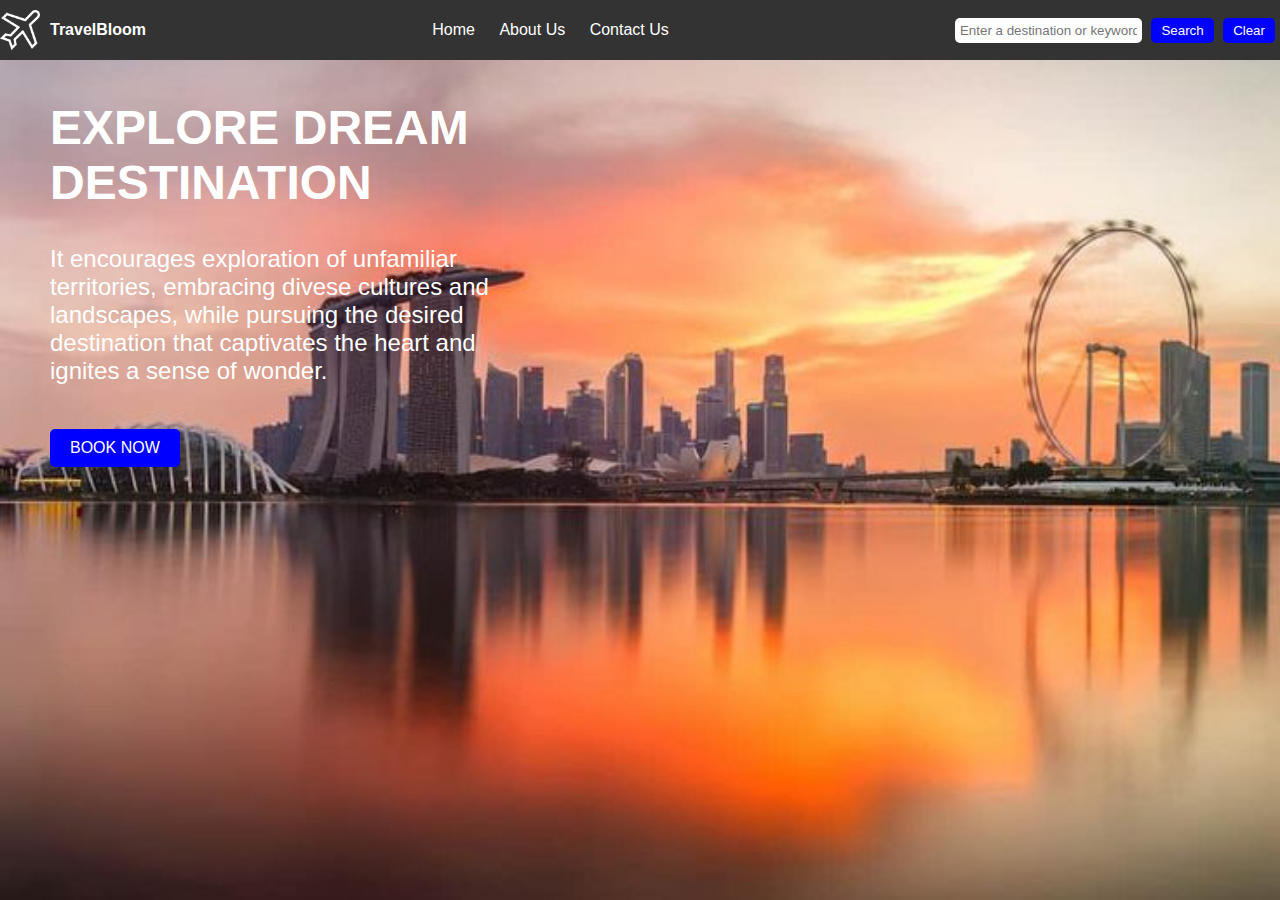
<file: index.html>
<!DOCTYPE html>
<html lang="en">
<head>
    <meta charset="UTF-8">
    <meta name="viewport" content="width=device-width, initial-scale=1.0">
    <title>TravelBloom</title>
    <link rel="stylesheet" href="style.css">
</head>
<body>
    <nav>
        <div class="website-name">
            <img src="img/plane.png" alt="plane icon">
            <h4>TravelBloom</h4>
        </div>
        <div class="nav-links">
            <a href="#hero">Home</a>
            <a href="about.html">About Us</a>
            <a href="contact.html">Contact Us</a>
        </div>
        <div class="search-bar">
            <form id="search-form">
                <input id="Input" type="text" placeholder="Enter a destination or keyword">
                <button type="submit">Search</button>
                <button id="Clear-button">Clear</button>
            </form>
            <div id="show"></div>
        </div>
    </nav>

    <main>
        <section class="hero" id="hero">
            <h1>EXPLORE DREAM DESTINATION</h1>
            <p>It encourages exploration of unfamiliar territories, embracing divese cultures and landscapes, while pursuing the desired destination that captivates the heart and ignites a sense of wonder.</p>
            <a href="#">BOOK NOW</a>
        </section>
    
    
    </main>
    <script src="travel_recommendation.js"></script>
</body>
</html>
</file>
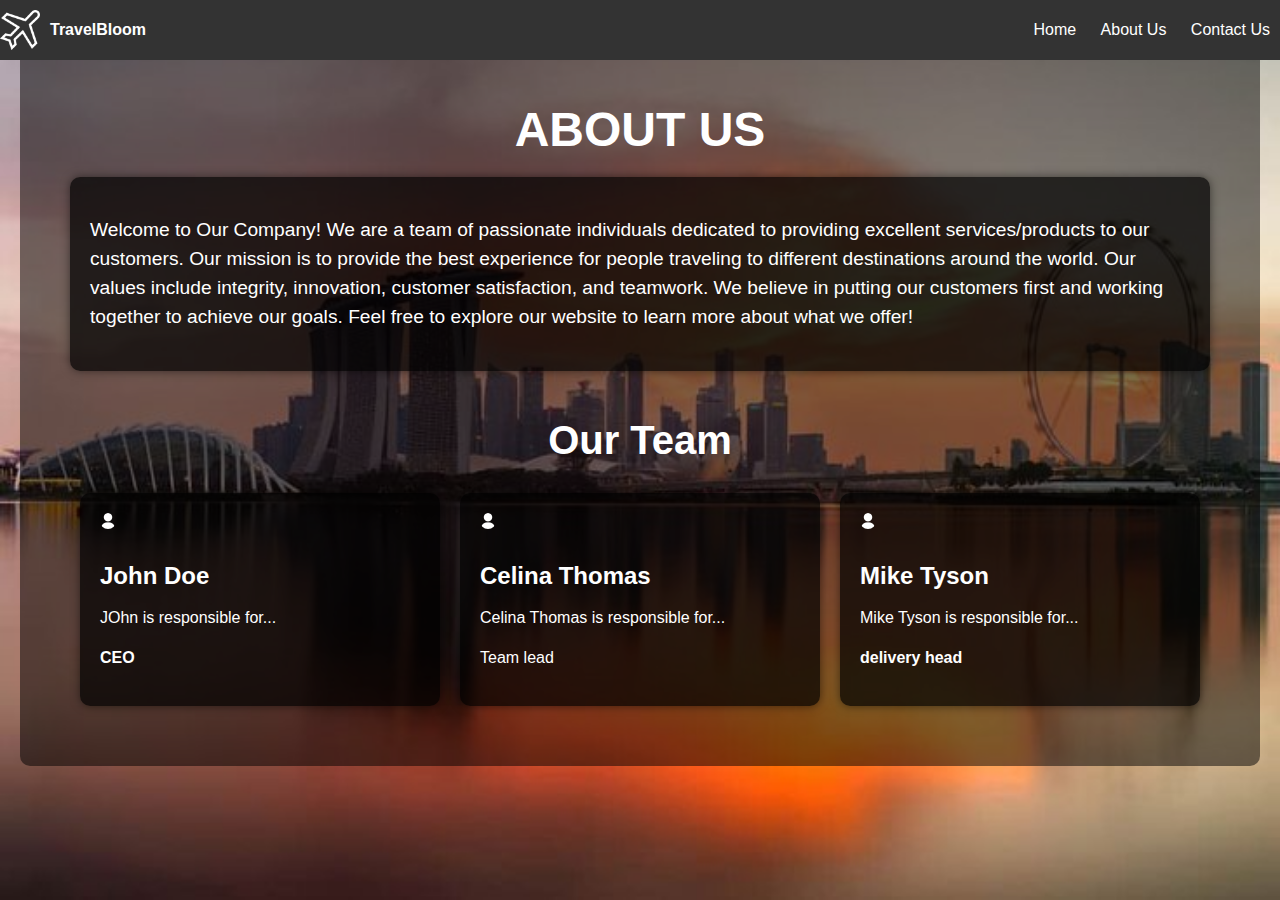
<file: about.html>
<!DOCTYPE html>
<html lang="en">
<head>
    <meta charset="UTF-8">
    <meta name="viewport" content="width=device-width, initial-scale=1.0">
    <title>TravelBloom</title>
    <link rel="stylesheet" href="style.css">
</head>
<body>
    <nav>
        <div class="website-name">
            <img src="img/plane.png" alt="plane icon">
            <h4>TravelBloom</h4>
        </div>
        <div class="nav-links">
            <a href="index.html">Home</a>
            <a href="#about">About Us</a>
            <a href="contact.html">Contact Us</a>
        </div>
    </nav>

    <main>
    
        <section class="about-section" id="about">
            <h1>ABOUT US</h1>
            <div class="about-card">
                <p>
                    Welcome to Our Company! We are a team of passionate individuals dedicated to providing excellent services/products to our customers. Our mission is to provide the best experience for people traveling to different destinations around the world.
                    Our values include integrity, innovation, customer satisfaction, and teamwork. We believe in putting our customers first and working together to achieve our goals.
                    Feel free to explore our website to learn more about what we offer!
                </p>
            </div>
            <div class="team-section">
                <h1>Our Team</h1>
                <div class="team-card">
                    <img src="img/user.png" alt="Team Member 1">
                    <h2>John Doe</h2>
                    <p>JOhn is responsible for...</p>
                    <p><strong>CEO</strong></p>
                </div>
                <div class="team-card">
                    <img src="img/user.png" alt="Team Member 2">
                    <h2>Celina Thomas</h2>
                    <p>Celina Thomas is responsible for...</p>
                    <p>Team lead</p>
                </div>
                <div class="team-card">
                    <img src="img/user.png" alt="Team Member 3">
                    <h2>Mike Tyson</h2>
                    <p>Mike Tyson is responsible for...</p>
                    <p><strong>delivery head</strong></p>
                </div>
            </div>
        </section>
    
    </main>
</body>
</html>
</file>
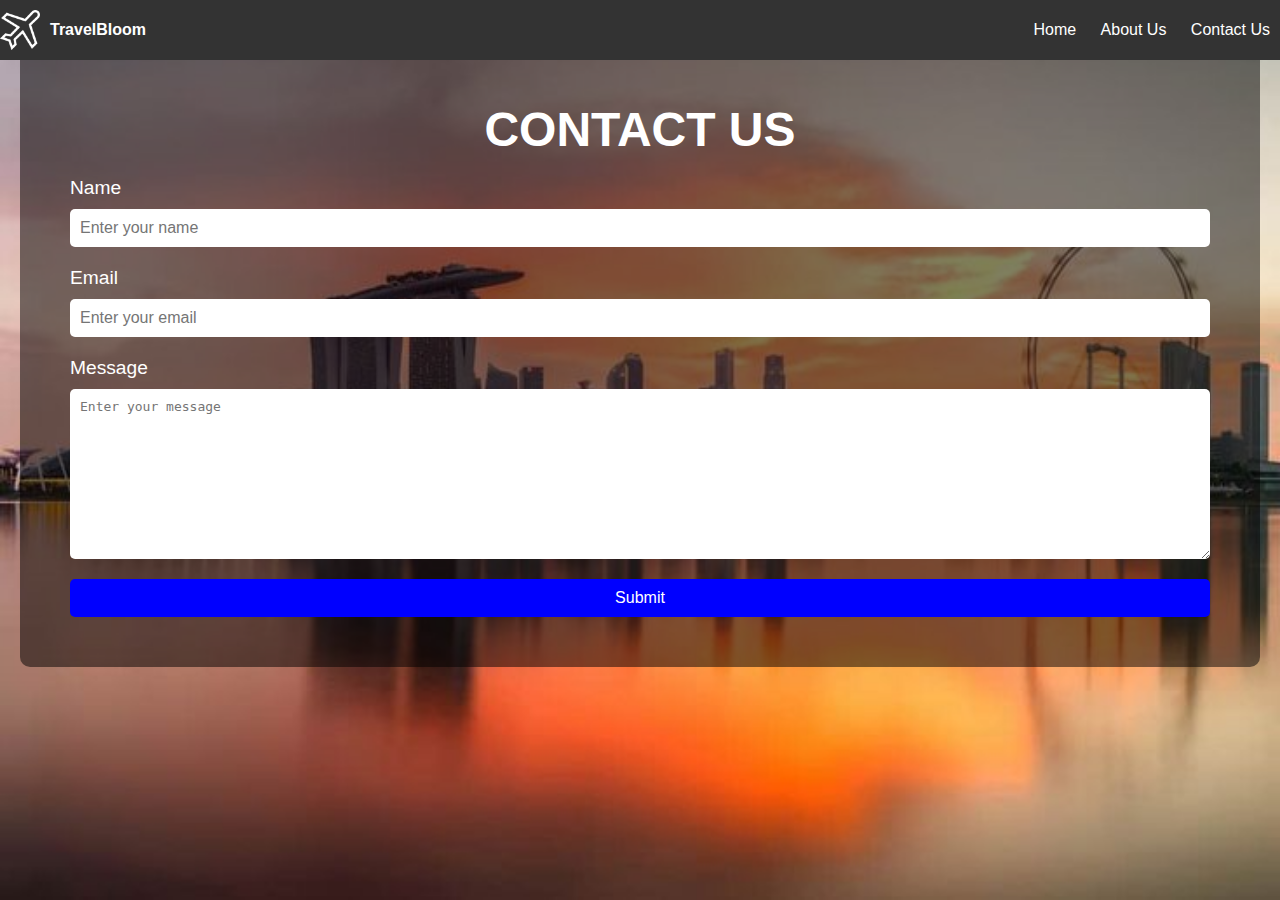
<file: contact.html>
<!DOCTYPE html>
<html lang="en">
<head>
    <meta charset="UTF-8">
    <meta name="viewport" content="width=device-width, initial-scale=1.0">
    <title>TravelBloom</title>
    <link rel="stylesheet" href="style.css">
</head>
<body>
    <nav>
        <div class="website-name">
            <img src="img/plane.png" alt="plane icon">
            <h4>TravelBloom</h4>
        </div>
        <div class="nav-links">
            <a href="index.html">Home</a>
            <a href="about.html">About Us</a>
            <a href="#contact">Contact Us</a>
        </div>
    </nav>

    <main>
    
        <section class="contact-section" id="contact">
            <h1>CONTACT US</h1>
            <form>
                <label>Name</label>
                <input type="text" placeholder="Enter your name">
                <label>Email</label>
                <input type="text" placeholder="Enter your email">
                <label>Message</label>
                <textarea name="" id="" cols="30" rows="10" placeholder="Enter your message"></textarea>
                <button type="submit">Submit</button>
            </form>
        </section>
    
    </main>
    <script src="travel_recommendation.js"></script>
</body>
</html>
</file>
<file: style.css>
body {
    font-family: 'Arial', sans-serif;
    margin: 0;
    padding: 0;
    background-color: #f4f4f4;
    overflow: hidden;
}

nav {
    background-color: #333;
    color: #fff;
    padding: 10px 0;
    display: flex;
    justify-content: space-between;
    align-items: center;
    position: fixed;
    right: 0;
    left: 0;
}

nav .website-name {
    display: flex;
    align-items: center;
}

nav img {
    height: 40px;
    margin-right: 10px;
}

nav h4 {
    margin: 0;
}

nav .nav-links a {
    color: #fff;
    text-decoration: none;
    margin: 0 10px;
}

nav .nav-links a:hover {
    text-decoration: underline;
}

.search-bar {
    display: flex;
    align-items: center;
}

.search-bar input {
    padding: 5px;
    border-radius: 5px;
    border: none;
    margin-right: 5px;
}

.search-bar button {
    padding: 5px 10px;
    border-radius: 5px;
    border: none;
    background-color: blue;
    color: white;
    cursor: pointer;
    margin-right: 5px;
}

.search-bar button:hover {
    background-color: darkblue;
}

main {
    overflow: auto;
    width: 100%;
    height: 100vh;
    background-image: url('img/background.jpeg');
    background-repeat: no-repeat;
    background-size: 100% 100%;
}

.hero {
    color: white;
    margin: 25px 50px;
    width: 35%;
}

.hero h1 {
    font-size: 3em;
    margin-top: 100px;
    padding: 0;
}

.hero p {
    font-size: 1.5em;
    margin-top: 35px;
    padding: 0;
}

.hero a {
    text-decoration: none;
    color: white;
    padding: 10px 20px;
    background-color: blue;
    border-radius: 5px;
    display: inline-block;
    margin-top: 20px;
}

.hero a:hover {
    background-color: darkblue;
}

.about-section {
    padding: 50px;
    background-color: rgba(0, 0, 0, 0.5);
    color: white;
    border-radius: 10px;
    margin: 20px;
}

.about-section h1 {
    font-size: 3em;
    text-align: center;
    margin-bottom: 20px;
}

.about-card {
    background-color: rgba(0, 0, 0, 0.7);
    color: white;
    padding: 20px;
    border-radius: 10px;
    margin-bottom: 20px;
    box-shadow: 0 0 10px rgba(0, 0, 0, 0.5);
}

.about-card p {
    font-size: 1.2em;
    line-height: 1.5;
}

.team-section {
    display: flex;
    flex-wrap: wrap;
    justify-content: space-between;
    align-items: flex-start;
}

.team-section h1 {
    font-size: 2.5em;
    margin-bottom: 20px;
    width: 100%;
}

.team-card {
    background-color: rgba(0, 0, 0, 0.7);
    color: white;
    padding: 20px;
    border-radius: 10px;
    margin-bottom: 20px;
    box-shadow: 0 0 10px rgba(0, 0, 0, 0.5);
    flex: 1 1 calc(33.333% - 20px);
    margin: 10px;
    box-sizing: border-box;
}

.team-card img {
    width: 16px;
    border-radius: 10px;
    margin-bottom: 10px;
}

.team-card h2 {
    font-size: 1.5em;
    margin-bottom: 10px;
}

.team-card p {
    font-size: 1em;
    line-height: 1.5;
}

.contact-section {
    padding: 50px;
    background-color: rgba(0, 0, 0, 0.5);
    color: white;
    border-radius: 10px;
    margin: 20px;
}

.contact-section h1 {
    font-size: 3em;
    text-align: center;
    margin-bottom: 20px;
}

.contact-section form {
    display: flex;
    flex-direction: column;
}

.contact-section label {
    font-size: 1.2em;
    margin-bottom: 10px;
}

.contact-section input, .contact-section textarea {
    padding: 10px;
    border-radius: 5px;
    border: none;
    margin-bottom: 20px;
    font-size: 1em;
}

.contact-section button {
    padding: 10px 20px;
    border-radius: 5px;
    border: none;
    background-color: blue;
    color: white;
    cursor: pointer;
    font-size: 1em;
}

.contact-section button:hover {
    background-color: darkblue;
}

#show {
    position: absolute;
    top: 60px;
    left: 800px;
    right: -800px;
    width: 100%;
    z-index: 1000;
    max-height: 100vh;
    overflow-y: auto;
}

.results-container {
    display: flex;
    flex-direction: column;
    justify-content: space-around;
    padding: 10px;
}

.result-card {
    color: black;
    background-color: white;
    border-radius: 10px;
    box-shadow: 0 2px 10px rgba(0, 0, 0, 0.1);
    margin: 10px;
    overflow: hidden;
    width: calc(33.333% - 20px);
    display: flex;
    flex-direction: column;
    align-items: center;
}

.result-image {
    width: 100%;
    height: auto;
}

.result-info {
    padding: 15px;
    text-align: center;
}

.result-title {
    font-size: 1.5em;
    margin-bottom: 10px;
}

.result-info p {
    margin: 5px 0;
}
</file>
